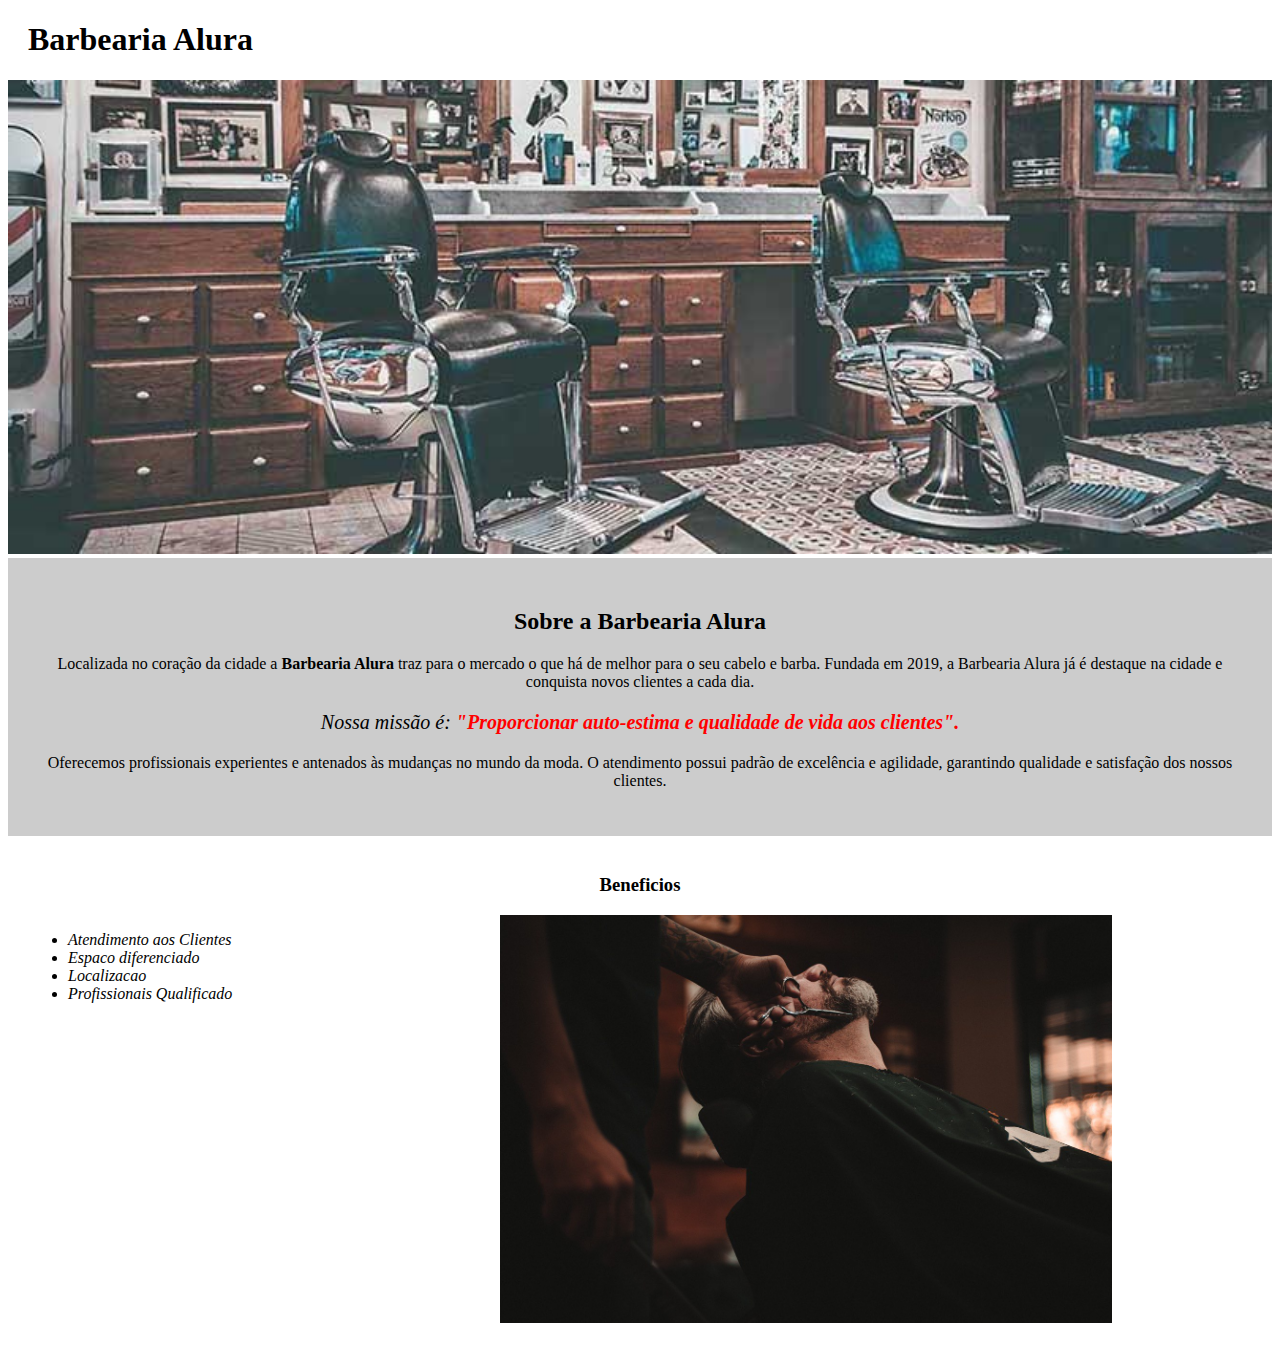
<file: index.html>
<!DOCTYPE html>
<html lang="pt-br">
<head>
    <meta charset="UTF-8">
    <meta http-equiv="X-UA-Compatible" content="IE=edge">
    <meta name="viewport" content="width=device-width, initial-scale=1.0">

    <link rel="stylesheet" href="./style.css">
    <title>Barbearia Alura</title>
</head>
<body>
    <header>
        <h1 class="titulo-principal">Barbearia Alura</h1> 
    </header>
    
    <img id="banner" src="banner.jpg" alt="">

    <div class="principal">
        <h2 class="titulo-centralizado">Sobre a Barbearia Alura</h2>
    
        <p>Localizada no coração da cidade a <strong> Barbearia Alura </strong> traz para o mercado o que há de melhor para o seu cabelo e barba. 
            Fundada em 2019, a Barbearia Alura já é destaque na cidade e conquista novos clientes a cada dia.</p>
        
        <p id="missao"> <em>Nossa missão é: <strong> "Proporcionar auto-estima e qualidade de vida aos clientes".</strong></em> </p>
        
        <p>Oferecemos profissionais experientes e antenados às mudanças no mundo da moda. 
            O atendimento possui padrão de excelência e agilidade, garantindo qualidade e satisfação dos nossos clientes.</p>       

    </div>
    <div class="beneficios">
        <h3 class="titulo-centralizado">Beneficios</h3>
    
        <ul>
            <li class="itens">Atendimento aos Clientes</li>
            <li class="itens">Espaco diferenciado</li>
            <li class="itens">Localizacao</li>
            <li class="itens">Profissionais Qualificado</li>
            
        </ul>
        <img class="imagembeneficios" src="beneficios.jpg" alt="">
    </div>


    
        
</body>
</html>
</file>
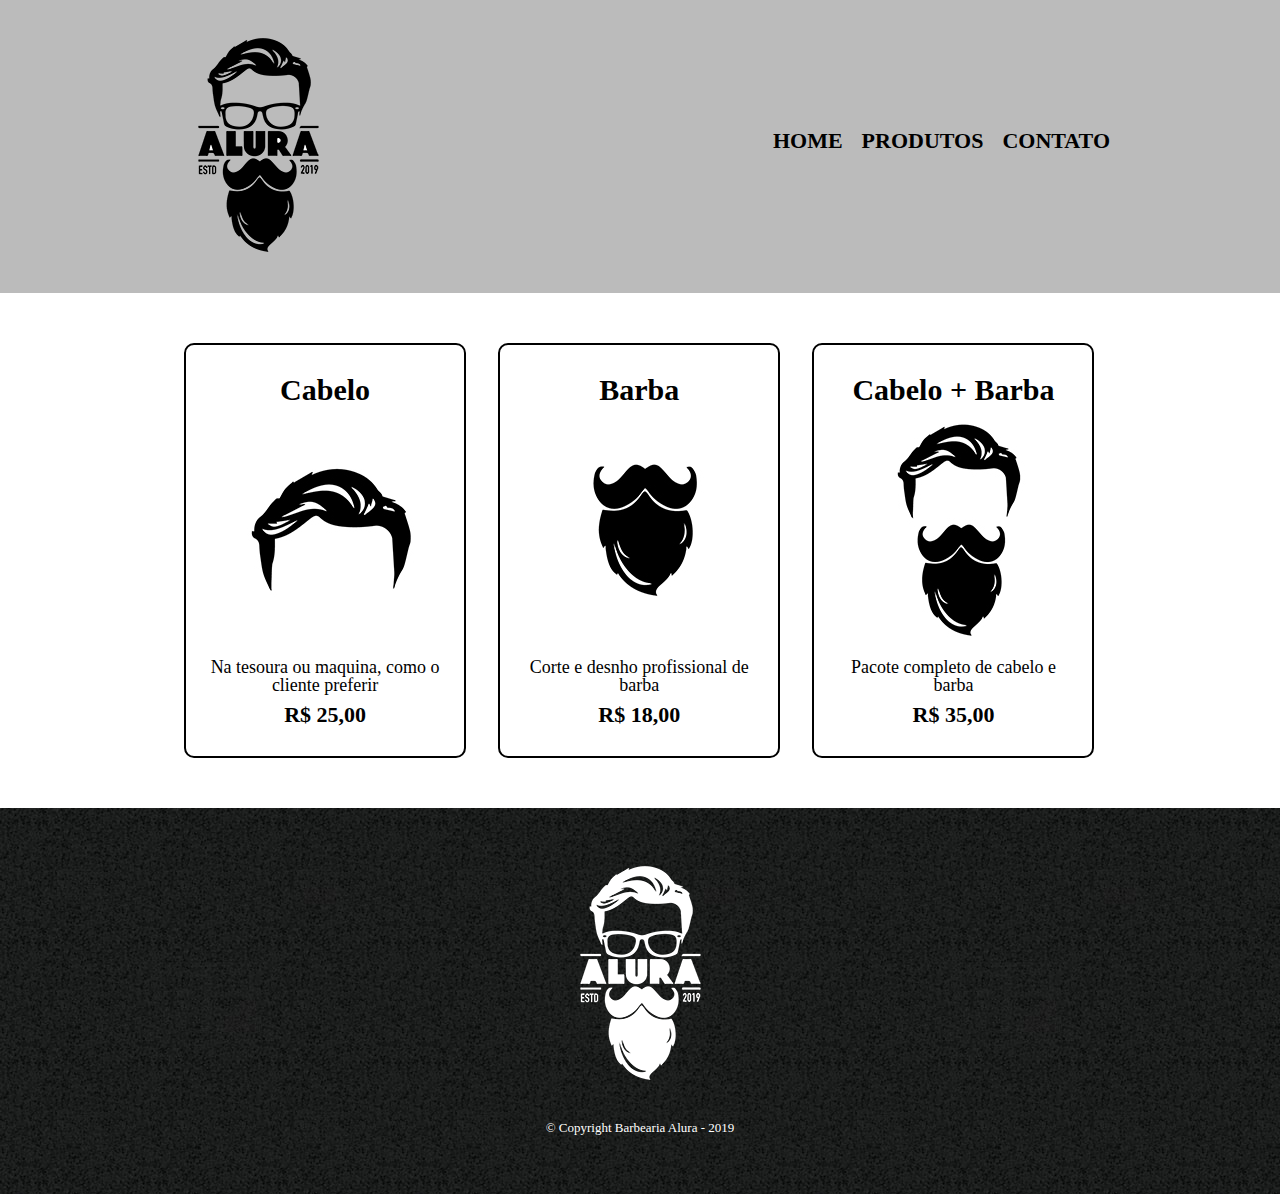
<file: barbeariaAlura2/index.html>
<!DOCTYPE html>
<html lang="pt-br">
<head>
    <meta charset="UTF-8">
    <meta http-equiv="X-UA-Compatible" content="IE=edge">
    <meta name="viewport" content="width=device-width, initial-scale=1.0">
    <link rel="stylesheet" href="./reset.css">
    <link rel="stylesheet" href="./produtos.css">
    <title>barbearia alura</title>
</head>
<body>
    <header>
        <div class="caixa">
            <h1>
                <img src="./img/logo.png" alt="">
            </h1>
    
            <nav>
                <ul>
                    <li> <a href="index.html">Home</a></li>
                    <li> <a href="#">Produtos</a></li>
                    <li> <a href="#">Contato</a></li>
                    
                </ul>
            </nav>
        </div>
    </header>

    <main>
        <ul class="produtos">
            <li>
                <h2>Cabelo</h2>
                <img src="./img/cabelo.jpg" alt="">
                <p class="produto-descricao">Na tesoura ou maquina, como o cliente preferir</p>
                <p class="produto-preco">R$ 25,00</p>
                
            </li>
            <li>
                <h2>Barba</h2>
                <img src="./img/barba.jpg" alt="">
                <p class="produto-descricao">Corte e desnho profissional de barba</p>
                <p class="produto-preco">R$ 18,00</p>
                
            </li>
            <li>
                <h2>Cabelo + Barba</h2>
                <img src="./img/cabelo+barba.jpg" alt="">
                <p class="produto-descricao">Pacote completo de cabelo e barba</p>
                <p class="produto-preco">R$ 35,00</p>
                
            </li>            
        </ul>
    </main>


    <footer>
        <img src="./img/logo-branco.png" alt="">
        <p class="copyright">&copy; Copyright Barbearia Alura - 2019</p>
    </footer>
    
</body>
</html>
</file>
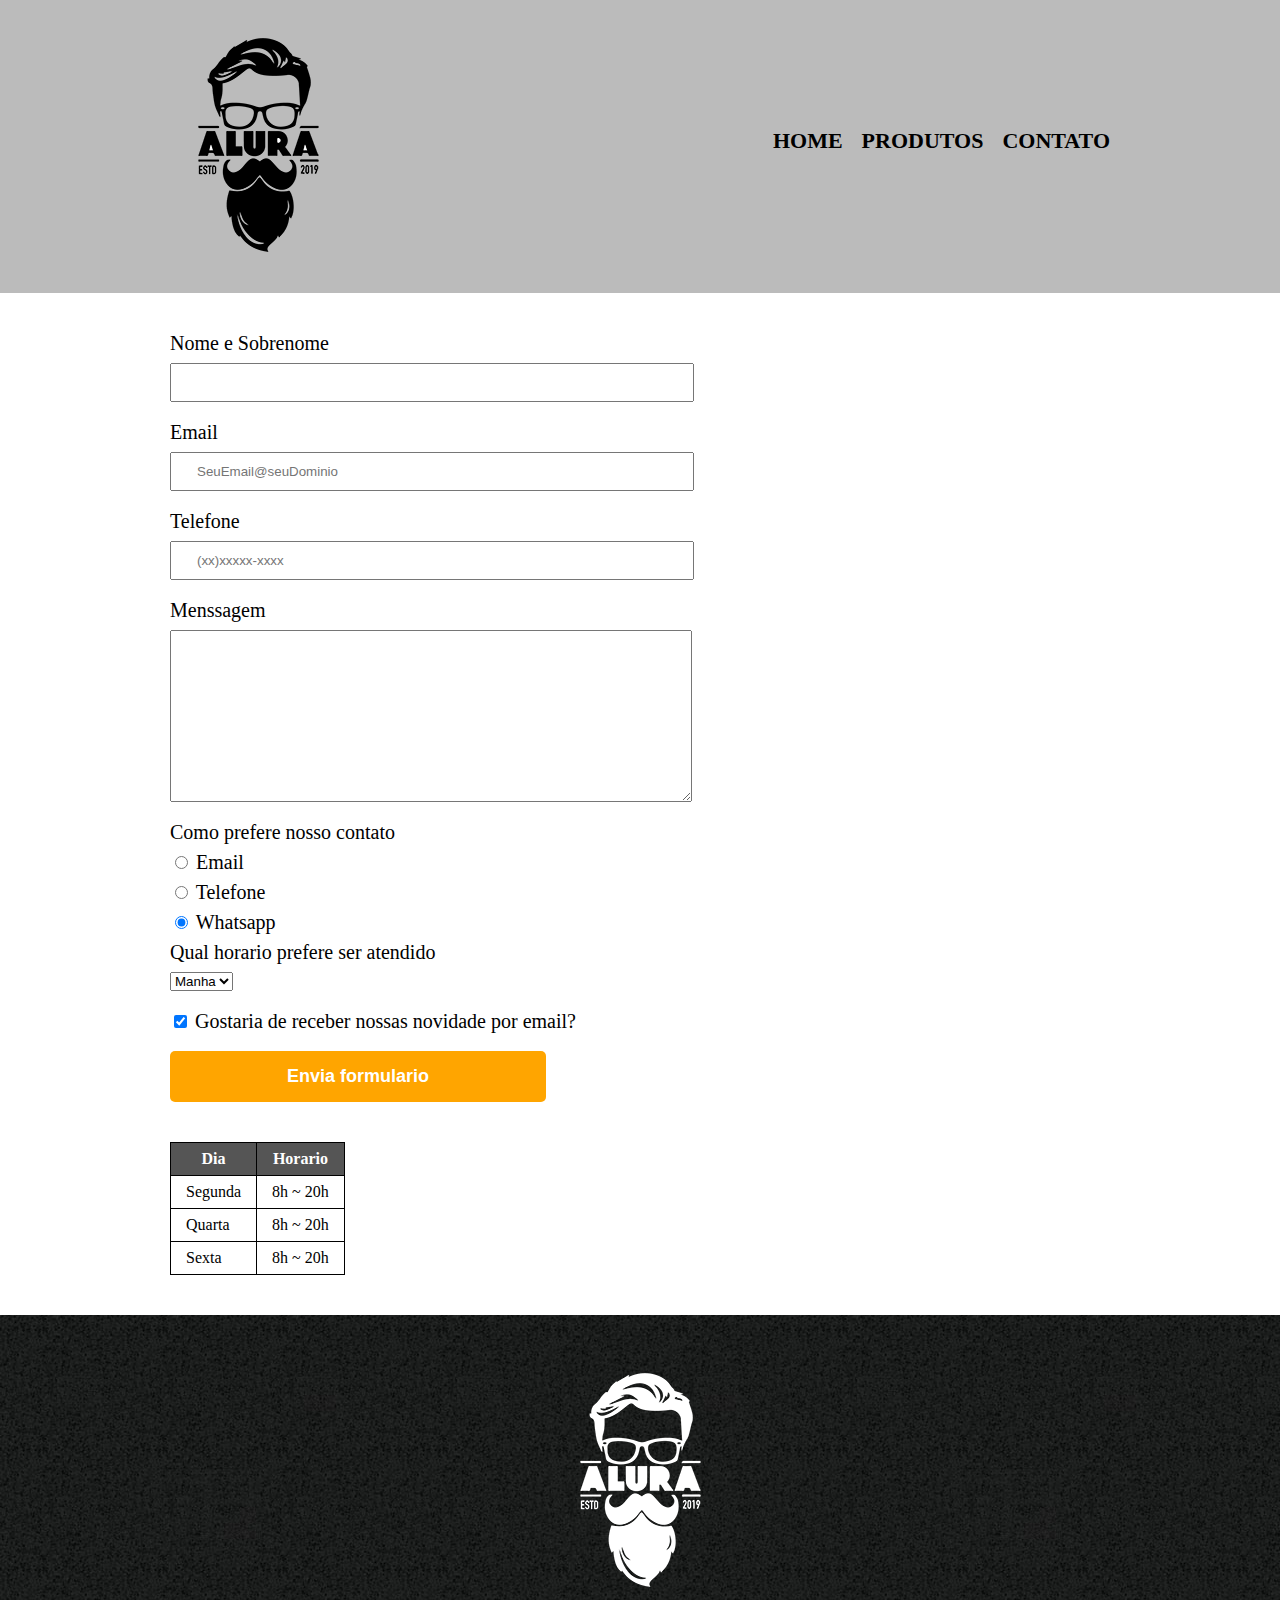
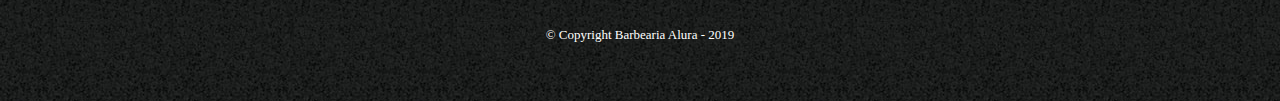
<file: barbeariaAlura3/index.html>
<!DOCTYPE html>
<html lang="pt-br">
<head>
    <meta charset="UTF-8">
    <meta http-equiv="X-UA-Compatible" content="IE=edge">
    <meta name="viewport" content="width=device-width, initial-scale=1.0">
    <link rel="stylesheet" href="./reset.css">
    <link rel="stylesheet" href="./style.css">
    <link rel="stylesheet" href="./formulario.css">
    <title>contatos</title>
</head>
<body>
    <header>
        <div class="caixa">
            <h1>
                <img src="./img/logo.png" alt="Logo barbearia alura">
            </h1>
    
            <nav>
                <ul>
                    <li> <a href="index.html">Home</a></li>
                    <li> <a href="#">Produtos</a></li>
                    <li> <a href="#">Contato</a></li>
                    
                </ul>
            </nav>
        </div>
    </header>

    <main>
        <form>
            <label for="nomesobrenome"> Nome e Sobrenome</label>
            <input class="input-padrao" type="text" id="nomesobrenome" required>

            <label for="email">Email</label>
            <input class="input-padrao" type="email" id="email" required placeholder="SeuEmail@seuDominio">

            <label for="telefone">Telefone</label>
            <input class="input-padrao" type="tel" id="telefone" required placeholder="(xx)xxxxx-xxxx">

            <label for="mansagem">Menssagem</label>
            <textarea class="input-padrao" name="" id="mensagem" cols="30" rows="10"></textarea>
            <fieldset>
                <legend>Como prefere nosso contato</legend>
    
                <label for="radio-email">
                    <input type="radio" name="contato" value="email" id="radio-email">                    
                    Email
                </label>
    
                <label for="radio-telefone">
                    <input type="radio" name="contato" value="telefone" id="radio-telefone">
                    Telefone
                </label>
    
                <label for="radio-whatsapp">
                    <input type="radio" name="contato" value="whatsapp" id="radio-whatsapp" checked>
                    Whatsapp
                </label>
            </fieldset>
            <fieldset>
                <legend>Qual horario prefere ser atendido</legend>
                <select name="" id="">
                    <option value="">Manha</option>
                    <option value="">Tarde</option>
                    <option value="">Noite</option>
                </select>
            </fieldset>
            

            <label class="checkbox" for="checkbox">
                <input type="checkbox" id="checkbox" checked>
                Gostaria de receber nossas novidade por email?
            </label>


            <input class="enviar" type="submit" value="Envia formulario">
        </form>


        <table>
            <thead>
                <tr>
                    <th>Dia</th>
                    <th>Horario</th>
                </tr>
            </thead>
            <tbody>
                <tr>
                    <td>Segunda</td>
                    <td>8h ~ 20h</td>
                </tr>
                <tr>
                    <td>Quarta</td>
                    <td>8h ~ 20h</td>
                </tr>
                <tr>
                    <td>Sexta</td>
                    <td>8h ~ 20h</td>
                </tr>
            </tbody>
        </table>
    </main>


    <footer>
        <img src="./img/logo-branco.png" alt="Logo barbearia alura">
        <p class="copyright">&copy; Copyright Barbearia Alura - 2019</p>
    </footer>
    
</body>
</html>
</file>
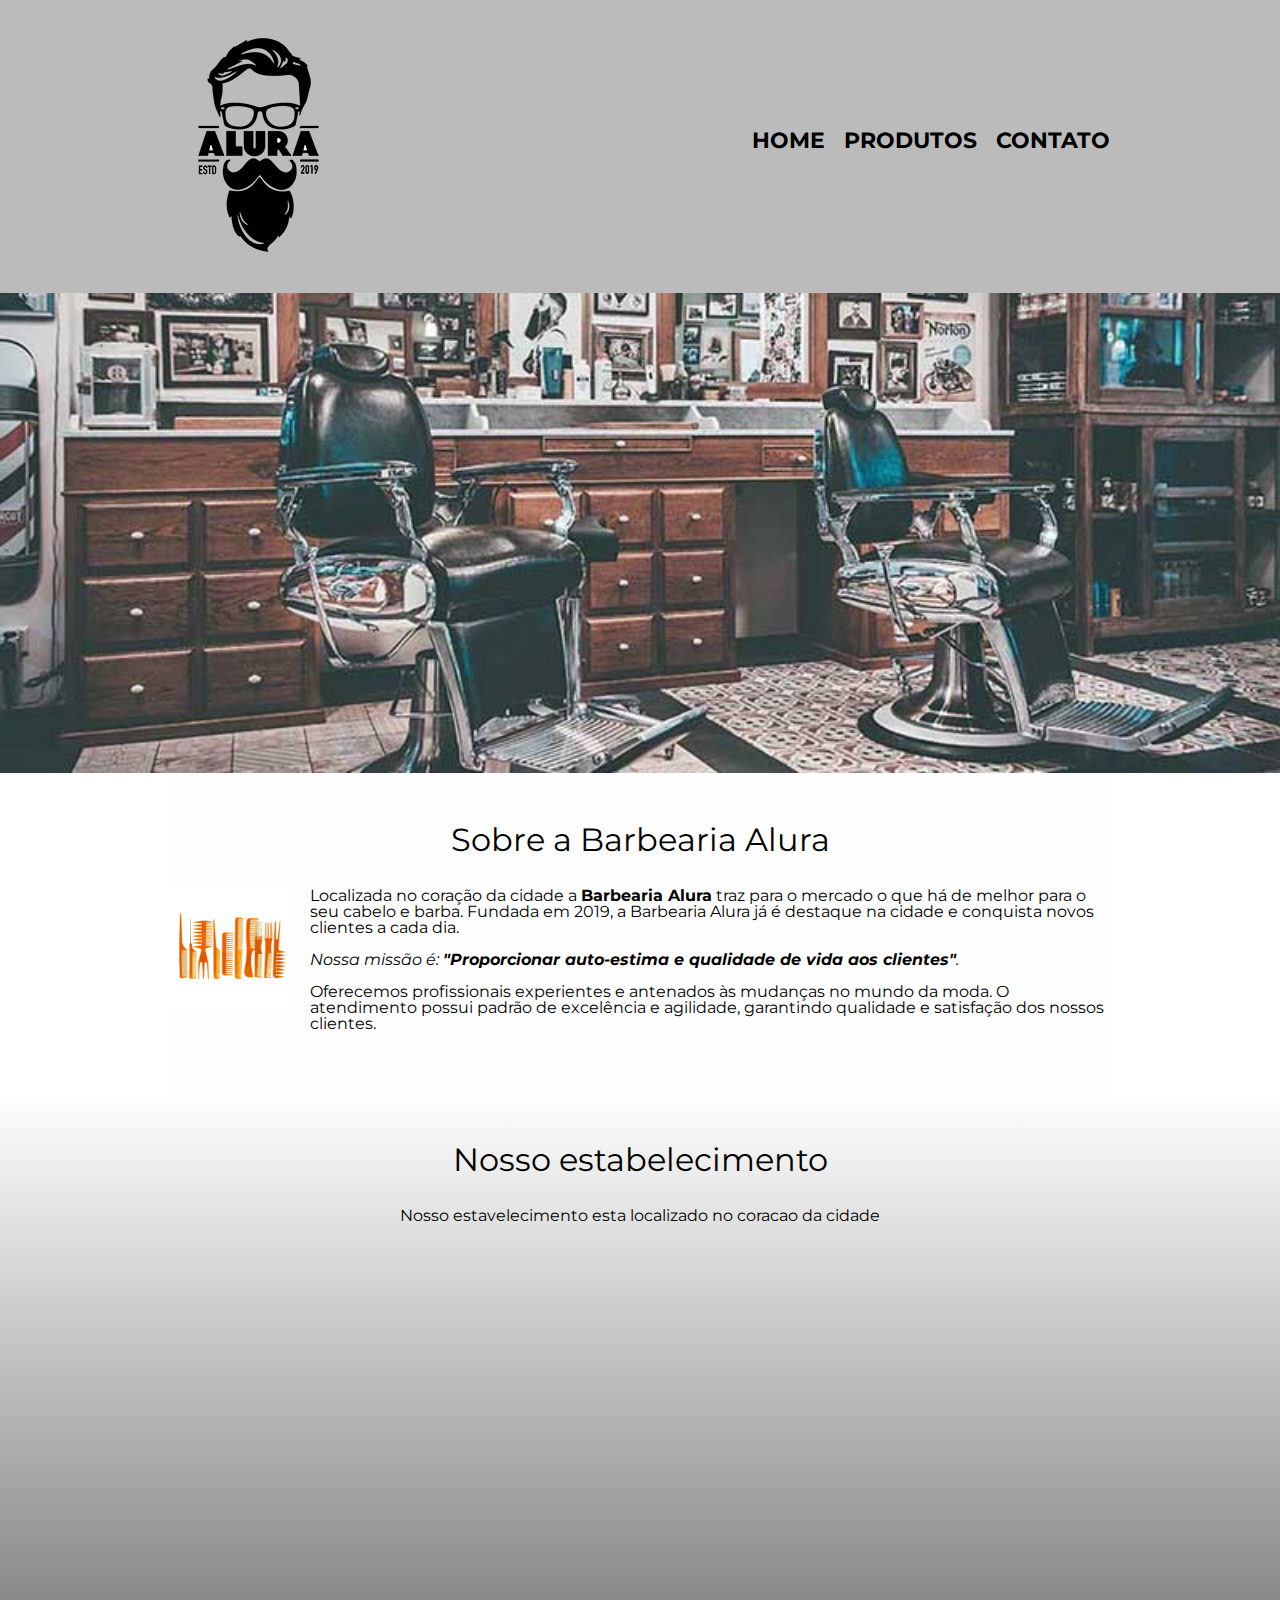
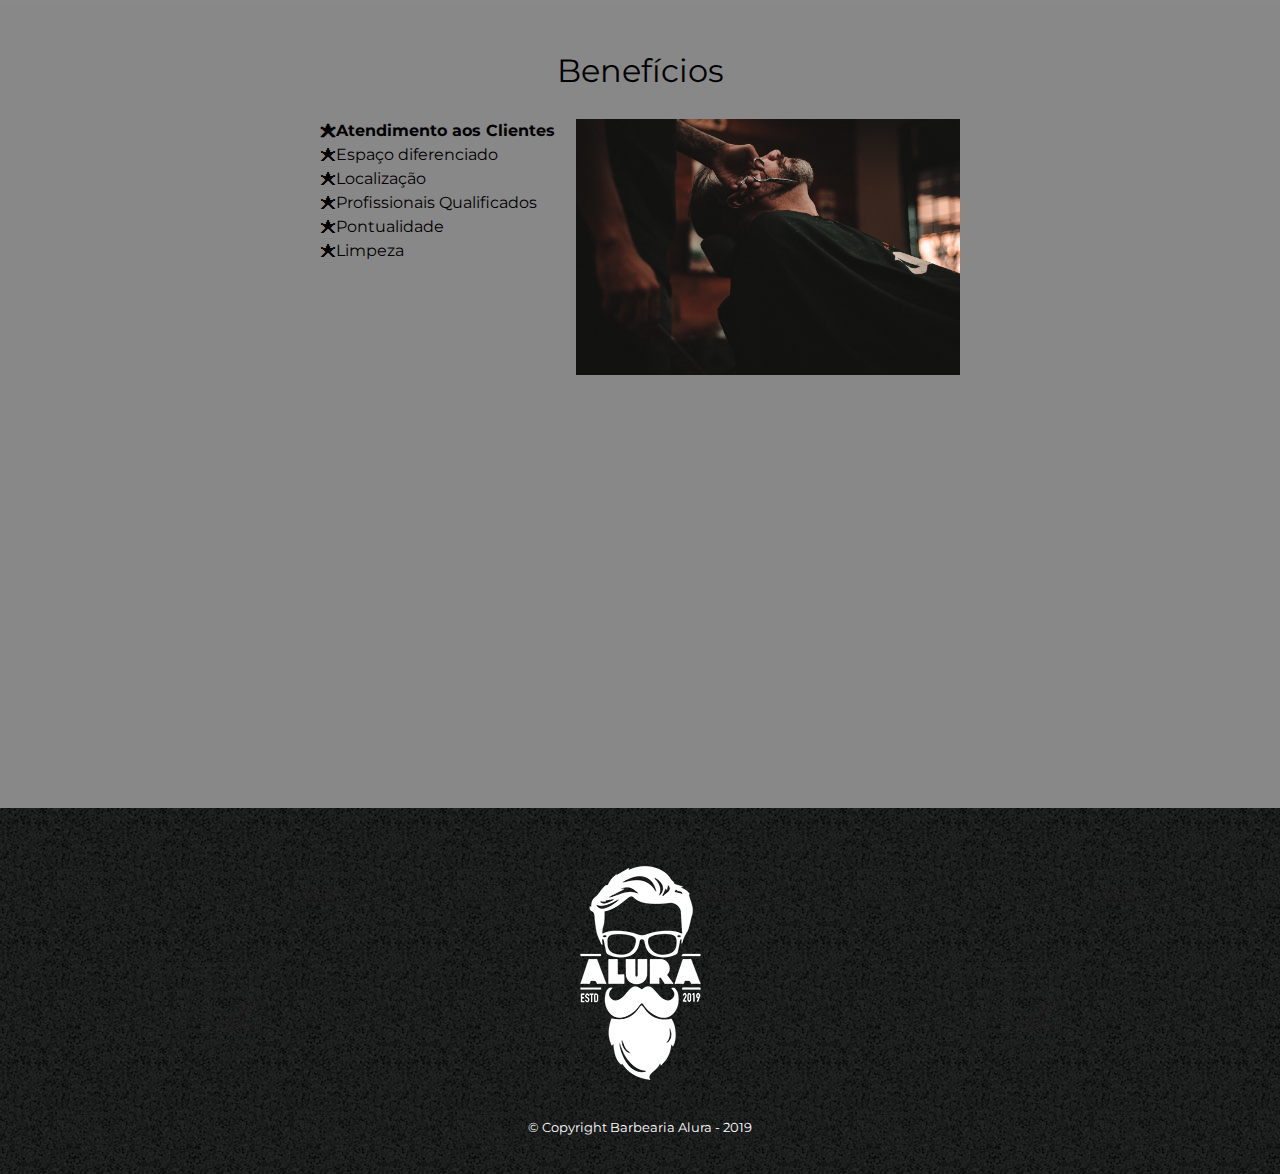
<file: barbeariaAlura4/index.html>
<!DOCTYPE html>
<html lang="pt-br">
	<head>
		<meta charset="UTF-8">
		<meta http-equiv="X-UA-Compatible" content="IE=edge">
    	<meta name="viewport" content="width=device-width, initial-scale=1.0">
		
		<title>Barbearia Alura</title>
		
		<link rel="stylesheet" href="reset.css">
		<link rel="stylesheet" href="style.css">
		<link href="https://fonts.googleapis.com/css2?family=Montserrat&display=swap" rel="stylesheet">
	</head>
	

	<body>
		<header>
			<div class="caixa">
				<h1><img src="logo.png"></h1>

				<nav>
					<ul>
						<li><a href="index.html">Home</a></li>
						<li><a href="produtos.html">Produtos</a></li>
						<li><a href="contato.html">Contato</a></li>
					</ul>
				</nav>
			</div>
		</header>
		<img class="banner" src="banner.jpg">

		<main>
			<section class="principal">
				
				<h2 class="titulo-principal">Sobre a Barbearia Alura</h2>
				<img class="utensilios" src="./utensilios.jpg" alt="utensilios de um barbeiro">
		 
				<p>Localizada no coração da cidade a <strong>Barbearia Alura</strong> traz para o mercado o que há de melhor para o seu cabelo e barba. Fundada em 2019, a Barbearia Alura já é destaque na cidade e conquista novos clientes a cada dia.</p>
	
				<p id="missao"><em>Nossa missão é: <strong>"Proporcionar auto-estima e qualidade de vida aos clientes"</strong>.</em></p>
	
				<p>Oferecemos profissionais experientes e antenados às mudanças no mundo da moda. O atendimento possui padrão de excelência e agilidade, garantindo qualidade e satisfação dos nossos clientes.</p>
			</section>

			<section class="mapa">
				<h3 class="titulo-principal">Nosso estabelecimento</h3>
				<p>Nosso estavelecimento esta localizado no coracao da cidade</p>

				<div class="mapa-conteudo">
					<iframe src="https://www.google.com/maps/embed?pb=!1m16!1m12!1m3!1d116980.84528822255!2d-46.70285884843611!3d-23.61683137986723!2m3!1f0!2f0!3f0!3m2!1i1024!2i768!4f13.1!2m1!1salura%20!5e0!3m2!1spt-BR!2sbr!4v1639173465878!5m2!1spt-BR!2sbr" 
					width="100%" height="300" style="border:0;" allowfullscreen="" loading="lazy"></iframe>
				</div>
			</section>
	
			<section class="beneficios">
				<h3 class="titulo-principal">Benefícios</h3>
	
				<div class="conteudo-beneficios">
					<ul class="lista-beneficios">
						<li class="itens">Atendimento aos Clientes</li>
						<li class="itens">Espaço diferenciado</li>
						<li class="itens">Localização</li>
						<li class="itens">Profissionais Qualificados</li>
						<li class="itens">Pontualidade</li>
						<li class="itens">Limpeza</li>

						
					</ul><img src="beneficios.jpg" class="imagem-beneficios">
				</div>
				
				<div class="video">
					<iframe  src="https://www.youtube.com/embed/wcVVXUV0YUY" title="YouTube video player" frameborder="0" allow="accelerometer; autoplay; clipboard-write; encrypted-media; gyroscope; picture-in-picture" allowfullscreen></iframe>
				</div>

			</section>




		</main>	



		<footer>
			<img src="logo-branco.png">
			<p class="copyright">&copy; Copyright Barbearia Alura - 2019</p>
		</footer>

	</body>
</html>
</file>
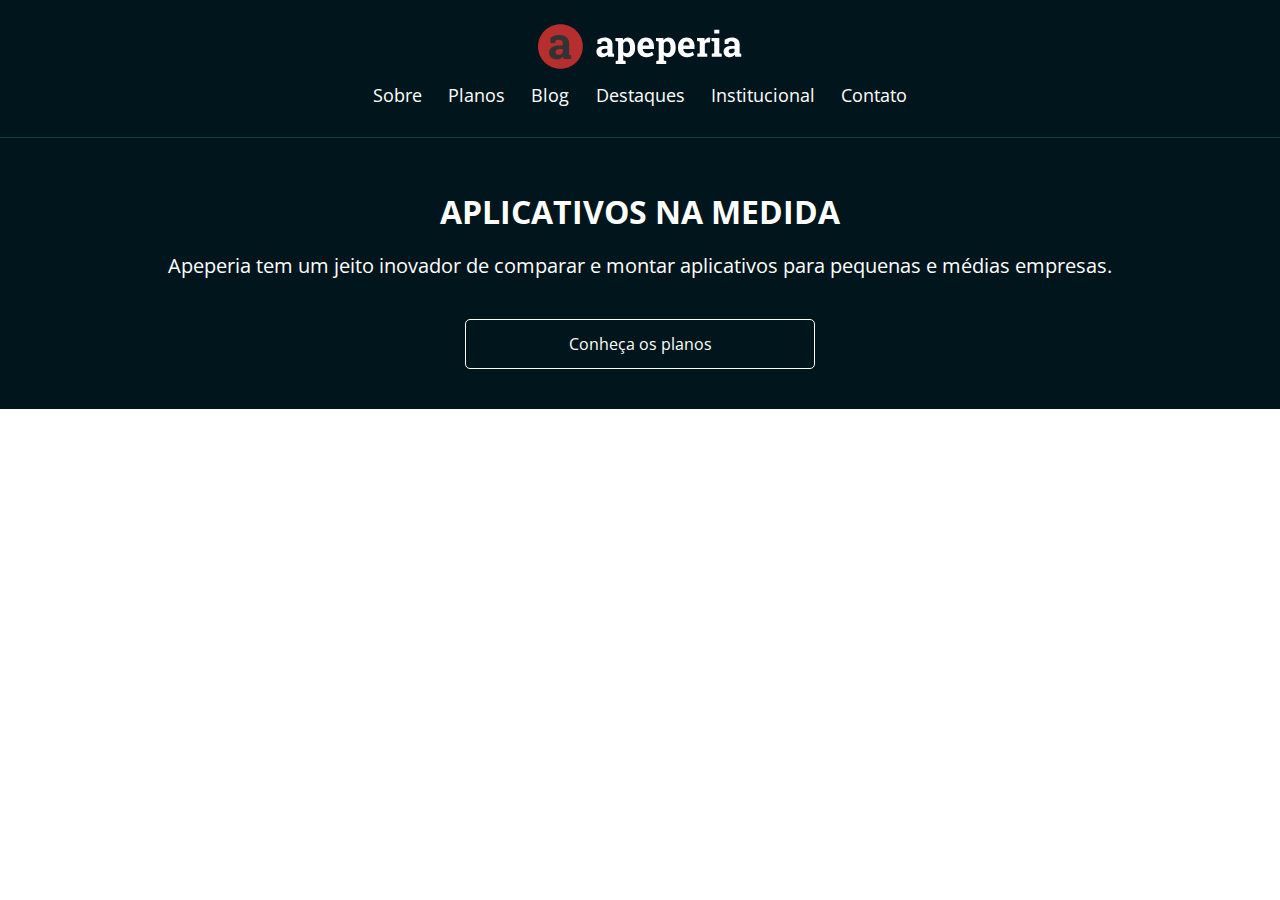
<file: layouts_responsivos/index.html>
<!DOCTYPE html>
<html lang="en">
<head>
    <meta charset="UTF-8">
    <meta http-equiv="X-UA-Compatible" content="IE=edge">
    <meta name="viewport" content="width=device-width, initial-scale=1.0">

    <link rel="stylesheet" href="./css/reset.css">
    <link href="https://fonts.googleapis.com/css2?family=Montserrat:wght@300;400;700&family=Open+Sans:wght@300;400;700&display=swap" rel="stylesheet">
    <link rel="stylesheet" href="./css/base.css">
    <link rel="stylesheet" href="./css/cabecalho.css">
    <link rel="stylesheet" href="./css/chamada.css">

    <title>Document</title>
</head>
<body>
    <header class="cabecalho conteiner">
        <img class="cabecalho__logo" src="./img/logo-apeperia.svg" alt="Logo da Apeperia">
            <nav class="cabecalho__navegacao">
                <ul>
                    <li class="cabecalho__link"><a href="#">Sobre</a></li>
                    <li class="cabecalho__link"><a href="#">Planos</a></li>
                    <li class="cabecalho__link"><a href="#">Blog</a></li>
                    <li class="cabecalho__link"><a href="#">Destaques</a></li>
                    <li class="cabecalho__link"><a href="#">Institucional</a></li>
                    <li class="cabecalho__link"><a href="#">Contato</a></li>
                </ul>
            </nav>
        </img>
    </header>
    <main>
        <section class="chamada conteiner">
            <h1 class="chamada__titulo">Aplicativos Na Medida</h1>
            <p class="chamada__texto ">Apeperia tem um jeito inovador de comparar e montar aplicativos para pequenas e médias empresas.</p>
            <a class="chamada__botao botao" href="#">Conheça os planos</a>
        </section>
    </main>
</body>
</html>
</file>
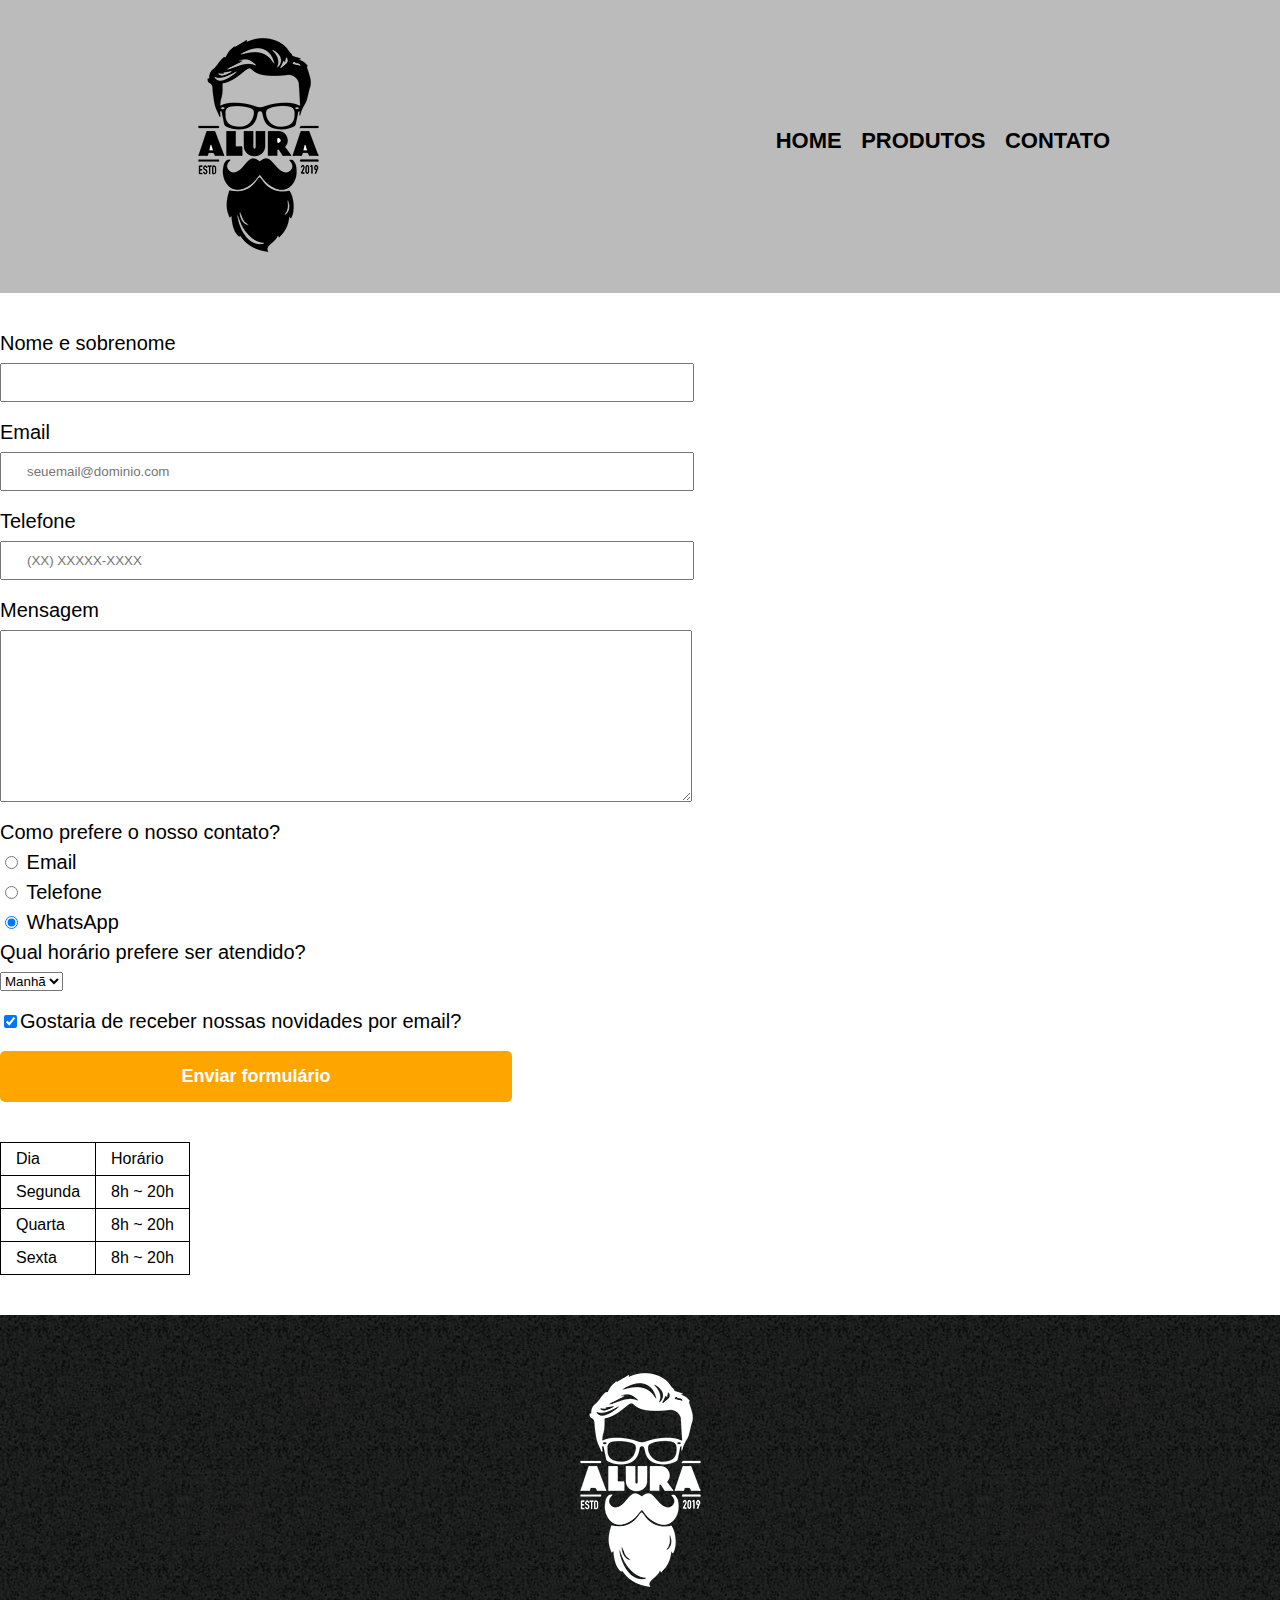
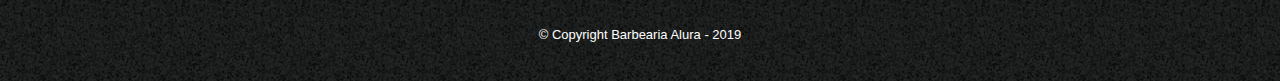
<file: barbeariaAlura4/contato.html>
<!DOCTYPE html>
<html>
	<head>
		<meta charset="UTF-8">
		<title>Contato - Barbearia Alura</title>

		<link rel="stylesheet" href="reset.css">
		<link rel="stylesheet" href="style.css">
	</head>
	<body>
		<header>
			<div class="caixa">
				<h1><img src="logo.png" alt="Logo da Barbearia Alura"></h1>

				<nav>
					<ul>
						<li><a href="index.html">Home</a></li>
						<li><a href="produtos.html">Produtos</a></li>
						<li><a href="contato.html">Contato</a></li>
					</ul>
				</nav>
			</div>
		</header>

		<main>
			<form>
				<label for="nomesobrenome">Nome e sobrenome</label>
				<input type="text" id="nomesobrenome" class="input-padrao" required>

				<label for="email">Email</label>
				<input type="email" id="email" class="input-padrao" required placeholder="seuemail@dominio.com">

				<label for="telefone">Telefone</label>
				<input type="tel" id="telefone" class="input-padrao" required placeholder="(XX) XXXXX-XXXX">

				<label for="mensagem">Mensagem</label>
				<textarea cols="70" rows="10" id="mensagem" class="input-padrao" required></textarea>

				<fieldset>
					<legend>Como prefere o nosso contato?</legend>
					<label for="radio-email"><input type="radio" name="contato" value="email" id="radio-email"> Email</label>
					
					<label for="radio-telefone"><input type="radio" name="contato" value="telefone" id="radio-telefone"> Telefone</label>
					
					<label for="radio-whatsapp"><input type="radio" name="contato" value="whatsapp" id="radio-whatsapp" checked> WhatsApp</label>
				</fieldset>

				<fieldset>
					<legend>Qual horário prefere ser atendido?</legend>
					<select>
						<option>Manhã</option>
						<option>Tarde</option>
						<option>Noite</option>
					</select>
				</fieldset>

				<label class="checkbox"><input type="checkbox" checked>Gostaria de receber nossas novidades por email?</label>

				<input type="submit" value="Enviar formulário" class="enviar">
			</form>

			<table>
				<tr>
					<td>Dia</td>
					<td>Horário</td>
				</tr>
				<tr>
					<td>Segunda</td>
					<td>8h ~ 20h</td>
				</tr>
				<tr>
					<td>Quarta</td>
					<td>8h ~ 20h</td>
				</tr>
				<tr>
					<td>Sexta</td>
					<td>8h ~ 20h</td>
				</tr>
			</table>
		</main>

		<footer>
			<img src="logo-branco.png" alt="Logo da Barbearia Alura">
			<p class="copyright">&copy; Copyright Barbearia Alura - 2019</p>
		</footer>
	</body>
</html>
</file>
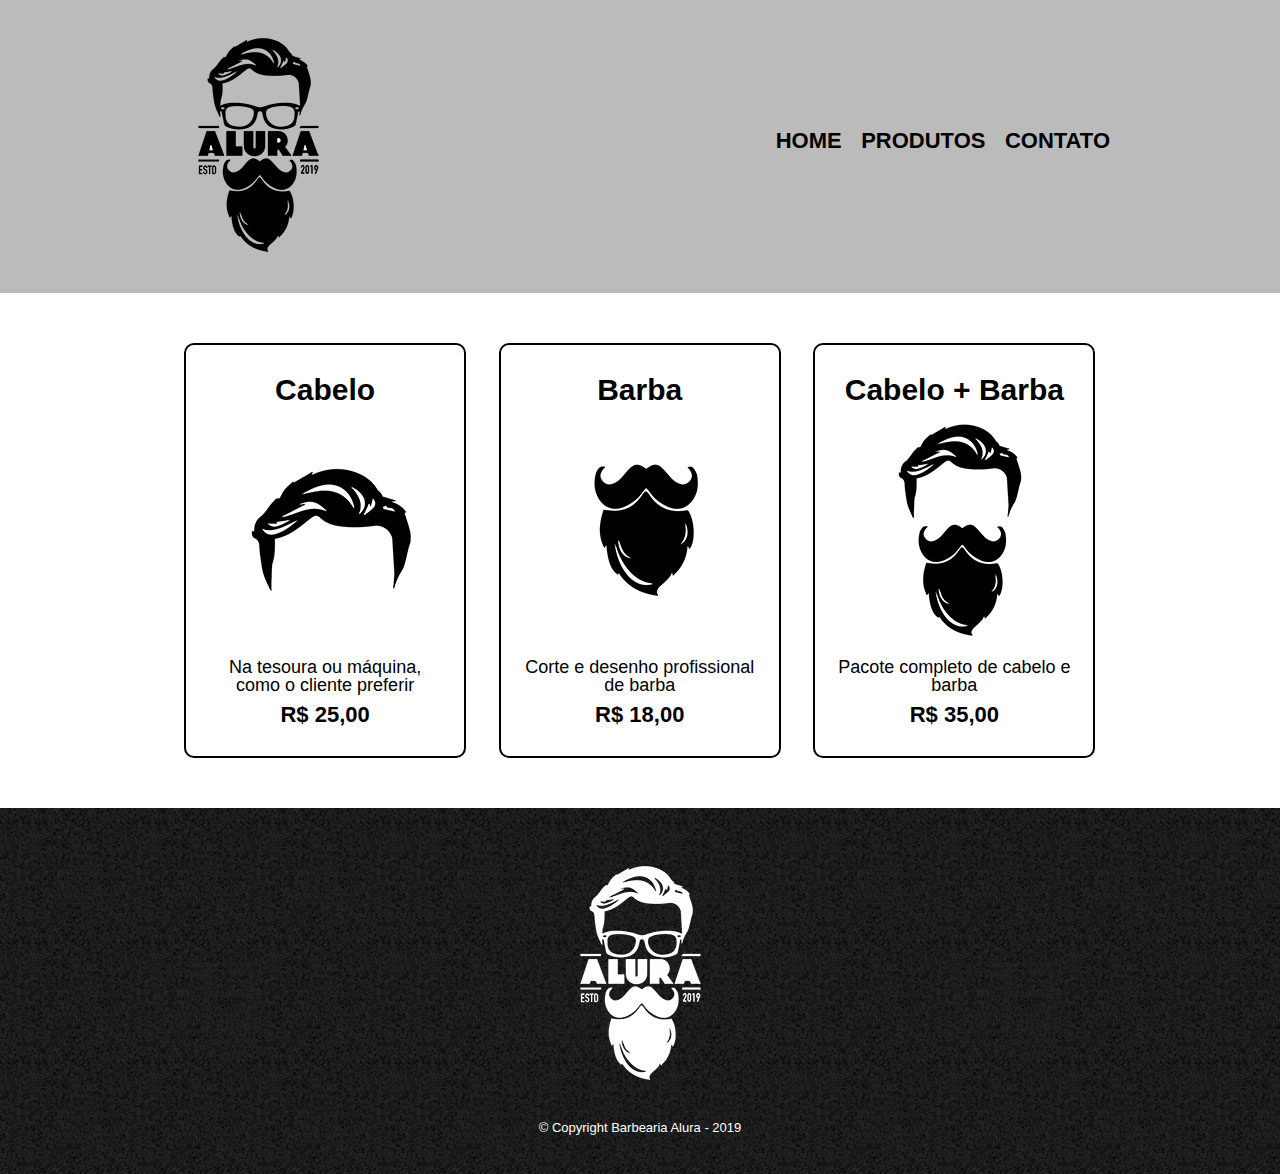
<file: barbeariaAlura4/produtos.html>
<!DOCTYPE html>
<html>
	<head>
		<meta charset="UTF-8">
		<title>Produtos - Barbearia Alura</title>

		<link rel="stylesheet" href="reset.css">
		<link rel="stylesheet" href="style.css">
	</head>
	<body>
		<header>
			<div class="caixa">
				<h1><img src="logo.png"></h1>

				<nav>
					<ul>
						<li><a href="index.html">Home</a></li>
						<li><a href="produtos.html">Produtos</a></li>
						<li><a href="contato.html">Contato</a></li>
					</ul>
				</nav>
			</div>
		</header>

		<main>
			<ul class="produtos">
				<li>
					<h2>Cabelo</h2>
					<img src="cabelo.jpg">
					<p class="produto-descricao">Na tesoura ou máquina, como o cliente preferir</p>
					<p class="produto-preco">R$ 25,00</p>
				</li>
				<li>
					<h2>Barba</h2>
					<img src="barba.jpg">
					<p class="produto-descricao">Corte e desenho profissional de barba</p>
					<p class="produto-preco">R$ 18,00</p>
				</li>
				<li>
					<h2>Cabelo + Barba</h2>
					<img src="cabelo+barba.jpg">
					<p class="produto-descricao">Pacote completo de cabelo e barba</p>
					<p class="produto-preco">R$ 35,00</p>
				</li>
			</ul>
		</main>

		<footer>
			<img src="logo-branco.png">
			<p class="copyright">&copy; Copyright Barbearia Alura - 2019</p>
		</footer>
	</body>
</html>
</file>
<file: style.css>
#banner{
    width: 100%;
}
.principal{
    background: #cccccc;
    padding: 30px;
}
.titulo-principal{
    padding-left: 20px;
}
.titulo-centralizado{
    text-align: center;
}

p{
    text-align: center;
}
#missao{
    font-size: 20px;
}
em strong{
    color: #FF0000;
}
/*+++++++++++++++++++++++++++*/
.beneficios{
    background: #ffffff;
    padding: 20px;
}

.itens{
    font-style: italic;
}
h2{
    text-align: center;
}
ul{
    display: inline-block;
    vertical-align: top;
    width: 20%;
    margin-right: 15%;

}
.imagembeneficios{
    width: 50%;
}
</file>
<file: barbeariaAlura2/produtos.css>
header{
    background: #BBBBBB;
    padding: 20px 0;
}
.caixa{
    
    position: relative;
    width: 940px;
    margin: 0 auto;

}
nav{
    position: absolute;
    top: 110px;
    right: 0;
}
nav li{
    display:  inline;
    margin:  0 0 0 15px;
}
nav a{
    text-transform: uppercase;
    color: #000000;
    font-weight: bold;
    font-size: 22px;
    text-decoration: none;
}

nav a:hover{
    color: #c78c19;
    text-decoration: underline;
}
/*++++++++++++++++++++++++++++++++++*/
.produtos{
    width: 940px;
    margin: 0 auto;
    padding: 50px 0;
}
.produtos li{
    display: inline-block;
    text-align: center;
    width: 30%;
    vertical-align: top;
    margin: 0 1.5%;
    padding: 30px 20px;
    box-sizing: border-box;

    border: 2px solid #000000;
    border-radius: 10px;
}
.produtos li:hover{
    border-color: #c78c19;

}
.produtos li:active{
    border-color: #088c19;
}
.produtos li:hover h2{
    font-size: 34px;
}
.produtos h2{
    font-size: 30px;
    font-weight: bold;

}
.produto-descricao{
    font-size: 18px;
}
.produto-preco{
    font-size: 22px;
    font-weight: bold;
    margin-top: 10px;

}
/*++++++++++++++++++++++++++++++++++*/
footer{
    text-align: center;
    background: url("./img/bg.jpg");
    padding: 40px 0;
}
.copyright{
    color: #FFFFFF;
    font-size: 13px;
    padding: 20px 0;

}
</file>
<file: barbeariaAlura3/style.css>
header{
    background: #BBBBBB;
    padding: 20px 0;
}
.caixa{
    
    position: relative;
    width: 940px;
    margin: 0 auto;

}
nav{
    position: absolute;
    top: 110px;
    right: 0;
}
nav li{
    display:  inline;
    margin:  0 0 0 15px;
}
nav a{
    text-transform: uppercase;
    color: #000000;
    font-weight: bold;
    font-size: 22px;
    text-decoration: none;
}

nav a:hover{
    color: #c78c19;
    text-decoration: underline;
}
/*++++++++++++++++++++++++++++++++++*/



/*++++++++++++++++++++++++++++++++++*/
footer{
    text-align: center;
    background: url("./img/bg.jpg");
    padding: 40px 0;
}
.copyright{
    color: #FFFFFF;
    font-size: 13px;
    padding: 20px 0;

}
</file>
<file: barbeariaAlura3/formulario.css>
main{
    width: 940px;
    margin: 0 auto;
}
form{
    margin: 40px 0;

}
form label, form legend{
    display: block;
    font-size: 20px;
    margin: 0 0 10px;

}
.input-padrao{
    display: block;
    margin: 0 0 20px;
    padding: 10px 25px;
    width: 50%;
}
.checkbox{
    margin: 20px 0;
}
/*+++++++++++++++++++++++++++++++*/

.enviar{
    width: 40%;
    padding: 15px 0;
    background: orange;
    color: white;
    font-weight: bold;
    font-size: 18px;
    border: none;
    border-radius: 5px;
    /*transition: background 1s;*/
    transition: all 1s;
    cursor: pointer;
    
}
.enviar:hover{
    background: darkorange;
    transform: scale(1.1);
    /* transform: rotate(70deg);
    transform: rotate(70deg) scale(1.1)
    */
}
table{
    margin: 20px 0 40px;
}
thead{
    background: #555;
    color: white;
    font-weight: bold;
}
td, th{
    border: 1px solid #000;
    padding: 8px 15px ;
}
</file>
<file: barbeariaAlura4/style.css>
body{
	font-family: 'Montserrat', sans-serif;
}

header {
	background: #BBBBBB;
	padding: 20px 0;
}

.caixa {
	position: relative;
	width: 940px;
	margin: 0 auto;
}

nav {
	position: absolute;
	top: 110px;
	right: 0;
}

nav li {
	display: inline;
	margin: 0 0 0 15px;
}

nav a {
	text-transform: uppercase;
	color: #000000;
	font-weight: bold;
	font-size: 22px;
	text-decoration: none;
}

nav a:hover {
	color: #C78C19;
	text-decoration: underline;
}

.produtos {
	width: 940px;
	margin: 0 auto;
	padding: 50px 0;
}

.produtos li {
	display: inline-block;
	text-align: center;
	width: 30%;
	vertical-align: top;
	margin: 0 1.5%;
	padding: 30px 20px;
	box-sizing: border-box;
	border: 2px solid #000000;
	border-radius: 10px;
}

.produtos li:hover {
	border-color: #C78C19;
}

.produtos li:active {
	border-color: #088C19;	
}

.produtos li:hover h2 {
	font-size: 34px;
}

.produtos h2 {
	font-size: 30px;
	font-weight: bold;
}

.produto-descricao {
	font-size: 18px;
}

.produto-preco {
	font-size: 22px;
	font-weight: bold;
	margin-top: 10px;
}

footer {
	text-align: center;
	background: url("bg.jpg");
	padding: 40px 0;
}

.copyright {
	color: #FFFFFF;
	font-size: 13px;
	margin: 20px 0 0;
}

main {
	
}

form {
	margin: 40px 0;
}

form label, form legend {
	display:block;
	font-size: 20px;
	margin: 0 0 10px;
}

.input-padrao {
	display: block;
	margin: 0 0 20px;
	padding: 10px 25px;
	width: 50%;
}

.checkbox {
	margin: 20px 0;
}

.enviar {
	width:40%;
	padding: 15px 0;
	background: orange;
	color: white;
	font-weight: bold;
	font-size: 18px;
	border: none;
	border-radius: 5px;
	transition: 1s all;
	cursor: pointer;
}

.enviar:hover {
	background: darkorange;
	transform: scale(1.2);
}

table {
	margin: 20px 0 40px;
}

thead {
	background: #555555;
	color: white;
	font-weight: bold;
}

td, th {
	border: 1px solid #000000;
	padding: 8px 15px;
}

/* css pagina inicial*/
.banner{
	width:  100%;
}
.titulo-principal{
	text-align: center;
	font-size: 2em;
	margin: 0 0 1em;
	clear: left;
}
.principal{
	padding: 3em 0;
	background: #FEFEFE;
	width: 940px;
	margin: 0 auto;
}
.principal p{
	margin: 0 0 1em;

}
.principal strong{
	font-weight: bold;
}
.principal em{
	font-style: italic;
}
.utensilios{
	width: 120px;
	float: left;
	margin: 0 20px 20px 0;
}
.mapa{
	padding: 3em 0;
	background: linear-gradient(#FEFEFE,#888888);
}
.mapa-conteudo{
	width: 940px;
	margin: 0 auto;
}
.beneficios{
	padding: 3em 0;
	background: #888888;
}

.conteudo-beneficios{
	width: 640px;
	margin: 0 auto;

}
.lista-beneficios{
	width: 40%;
	display: inline-block;
	vertical-align: top;

}
.itens{
	line-height: 1.5em;
}
.itens:first-child{
	font-weight: bold;
}
.itens:before{
	content: "🟊";
}
.imagem-beneficios{
	width: 60%;
}

.mapa p{
	margin: 0 0 2em;
	text-align: center;
}
.video{
	width: 560px;
	margin: 2em auto;
}

.video iframe{
	width: 560px;
	height: 315px;
}
@media screen and (max-width: 480px){
	.caixa, .principal, .conteudo-beneficios, .mapa-conteudo, .video{
		width: auto;
	}
	h1{
		text-align: center;
	}
	nav{
		position: static;
	}
	.lista-beneficios, .imagem-beneficios{
		width: 100%;
	}

	.video iframe{
		width: 100%;
	    height: 315px;
	}
}
</file>
<file: layouts_responsivos/css/base.css>
:root{
    --branco: #FFF;
    --azul-claro: #DFE3E5;
    --vermelho-forte: #B72E2E;
    --cinza-escuro: #4F4C4C;
    --cinza-claro: #F7F4F4;
    --cinza-medio: #D9D9D9;
        
    --fonte-link: #0084FF;
    --fonte-cinza: #666;
    --borda-cabecalho-mobile: #103D4A;
    --bg-rodape: #333;
    --bg-chamada-mobile: #00161C;
    
    --planos-cartao-start: #56CCF2;
    --planos-cartao-ultra: #B04CD9;
    --planos-cartao-mega: #E33B3B;

    --montserrat: 'Montserrat' , sans-serif;
}

body{
    font-family: 'Open Sans', sans-serif;
}
.conteiner{
    padding: 0 6% 0 6%;
}
.botao{
    text-align: center;
    display: block;
    width: 100%;
    max-width: 350px;
    box-sizing: border-box;
    padding: 1rem 2rem;
    border: 1px solid var(--branco);
    border-radius: 5px;

}
</file>
<file: layouts_responsivos/css/cabecalho.css>
.cabecalho {
    color: var(--branco);

    width: 100%;

    box-sizing: border-box;

    display: flex;
    flex-direction: column;
    align-items: center;

    padding-top: .75rem;
    padding-bottom: .75rem;

    border-bottom: 1px solid var(--borda-cabecalho-mobile);

    position: absolute;
}

.cabecalho__logo {
    margin-bottom: 1rem;
}

.cabecalho__navegacao {
    text-align: center;
}

.cabecalho__link {
    font-size: 1.1rem;

    display: inline-block;

    margin-right: .7rem;
    margin-bottom: 1.25rem;
    margin-left: .7rem;
}
</file>
<file: layouts_responsivos/css/chamada.css>
.chamada  {
    display: flex;
    flex-direction: column;
    align-items: center;

    color: var(--branco);
    text-align: center;
    
    background-color: var(--bg-chamada-mobile);

    padding-top: 12.25rem;
    padding-bottom: 2.5rem;
}

.chamada__titulo {
    font-family: var(--Montserrat);
    font-size: 2rem;
    font-weight: 700;
    text-transform: uppercase;

    margin-bottom: 1.5rem;
}

.chamada__texto {
    font-size: 1.25rem;
    line-height: normal;

    margin: 0 auto 2.5rem;
}

.chamada__botao {
    width: 100%;
}
</file>
